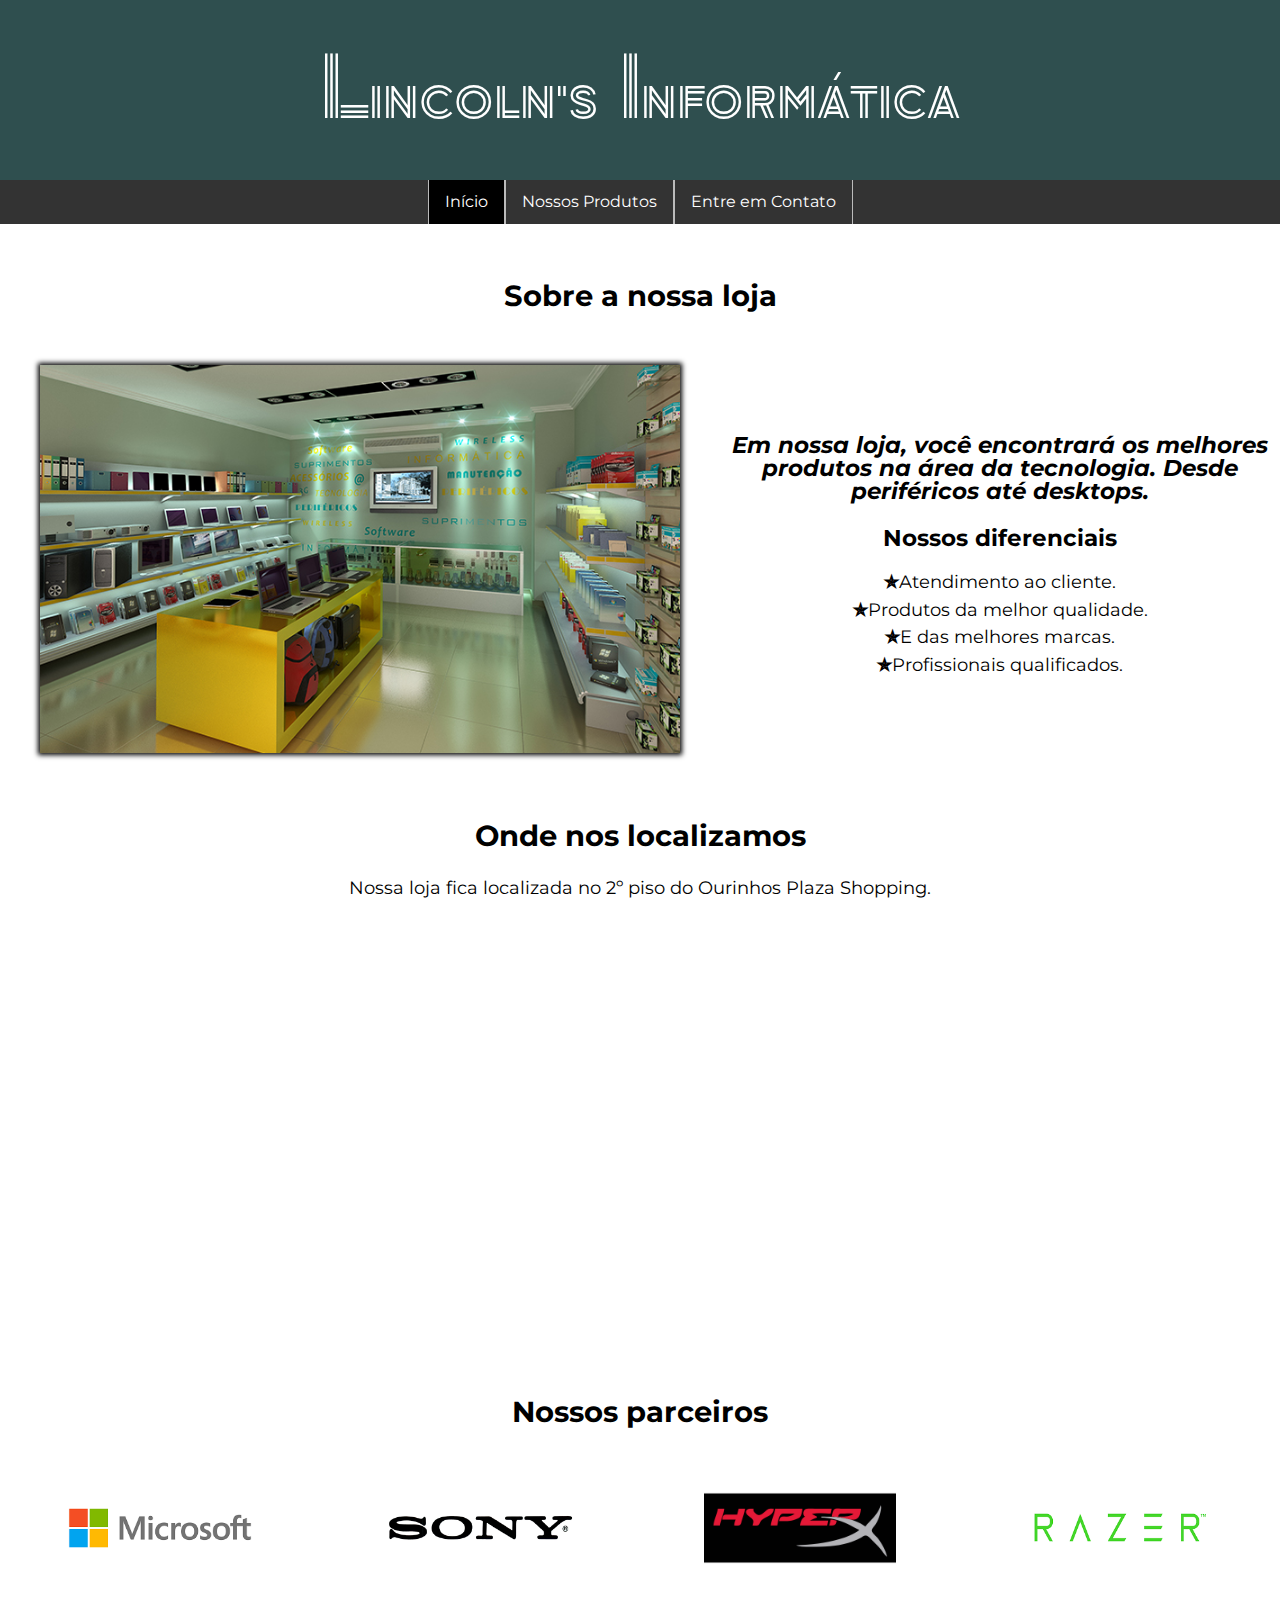
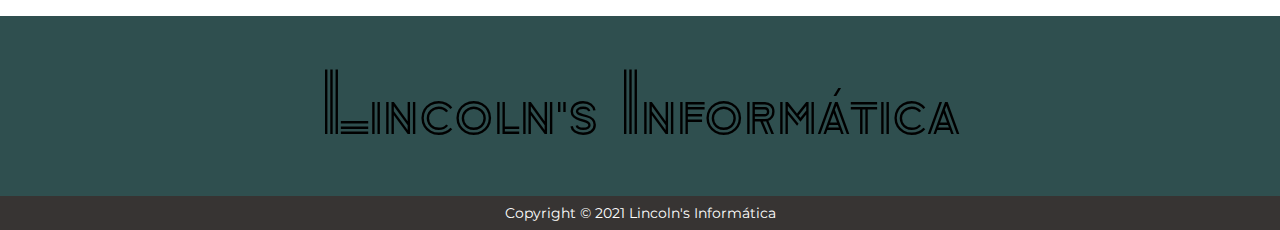
<file: Projeto Lincoln's Informática/index.html>
<!DOCTYPE html>
<html lang="pt-br">
    <head>
        <meta charset="UTF-8">
        <meta name="viewport" content="width=device-width initial-scale=1.0">
        <title>Início | Lincoln's Informática</title>

        <link href="./assets/css/reset.css" rel="stylesheet">
        <link href="./assets/css/style.css" rel="stylesheet">
        <link rel="preconnect" href="https://fonts.googleapis.com">
        <link rel="preconnect" href="https://fonts.gstatic.com" crossorigin>
        <link href="https://fonts.googleapis.com/css2?family=Zen+Tokyo+Zoo&display=swap" rel="stylesheet">
        <link rel="preconnect" href="https://fonts.googleapis.com">
        <link rel="preconnect" href="https://fonts.gstatic.com" crossorigin>
        <link href="https://fonts.googleapis.com/css2?family=Londrina+Shadow&display=swap" rel="stylesheet">
        <link rel="preconnect" href="https://fonts.googleapis.com">
        <link rel="preconnect" href="https://fonts.gstatic.com" crossorigin>
        <link href="https://fonts.googleapis.com/css2?family=Montserrat:wght@300&display=swap" rel="stylesheet">
    </head>

    <body>
        <header class="cabecalho">
            <p class="logo-cabecalho">Lincoln's Informática</p>
            <nav class="navegacao">
                <ul class="cabecalho-lista">
                    <li class="cabecalho-lista-links"><a class="active" href="index.html">Início</a></li>
                    <li class="cabecalho-lista-links"><a href="nossos_produtos.html">Nossos Produtos</a></li>
                    <li class="cabecalho-lista-links"><a href="entre_em_contato.html">Entre em Contato</a></li>
                </ul>
            </nav>
        </header>

        <main>
            <h1 class="sobre-titulo">Sobre a nossa loja</h1>
            <section class="diferenciais">
                <img src="./assets/img/fachada.jpg" alt="Fachada da loja." class="img-fachada">

                    <div class="nossos-diferenciais">

                        <p class="missao-loja">Em nossa loja, você encontrará os melhores produtos na área da tecnologia. Desde periféricos até desktops.</p>

                        <p class="nossos-diferenciais-titulo">Nossos diferenciais</p>

                        <ul class="nossos-diferenciais-lista">
                            <li class="nossos-diferenciais-itens">Atendimento ao cliente.</li>
                            <li class="nossos-diferenciais-itens">Produtos da melhor qualidade.</li>
                            <li class="nossos-diferenciais-itens">E das melhores marcas.</li>
                            <li class="nossos-diferenciais-itens">Profissionais qualificados.</li>
                        </ul>
                    </div>
            </section>

            <section class="localizacao">
                <p class="localizacao-titulo">Onde nos localizamos</p>
                <p class="localizacao-texto">Nossa loja fica localizada no 2º piso do Ourinhos Plaza Shopping.</p>

                <div class="mapa">
                    <iframe src="https://www.google.com/maps/embed?pb=!1m18!1m12!1m3!1d3673.1911787258123!2d-49.86589658535192!3d-22.979996346264052!2m3!1f0!2f0!3f0!3m2!1i1024!2i768!4f13.1!3m3!1m2!1s0x94c01900aa558fbf%3A0x5f0fba1669529ad4!2sOurinhos%20Plaza%20Shopping!5e0!3m2!1spt-BR!2sbr!4v1627475233076!5m2!1spt-BR!2sbr" width="100%" height="400" style="border:0;" allowfullscreen="" loading="lazy"></iframe>
                </div>
            </section>

            <section class="nossos-parceiros">
                <p class="nossos-parceiros-titulo">Nossos parceiros</p>

                <div class="logos">
                    <img src="./assets/img/logo-microsoft.png" class="logo-microsoft">
                    <img src="./assets/img/logo-sony.jpg" class="logo-sony">
                    <img src="./assets/img/logo-hyperx.png" class="logo-hyperx">
                    <img src="./assets/img/logo-razer.png" class="logo-razer">
                </div>
            </section>
        </main>
        <footer>
            <p class="logo-rodape">Lincoln's Informática</p>
            <p class="copyright">Copyright © 2021 Lincoln's Informática</p>
        </footer>
    </body>
</html>
</file>
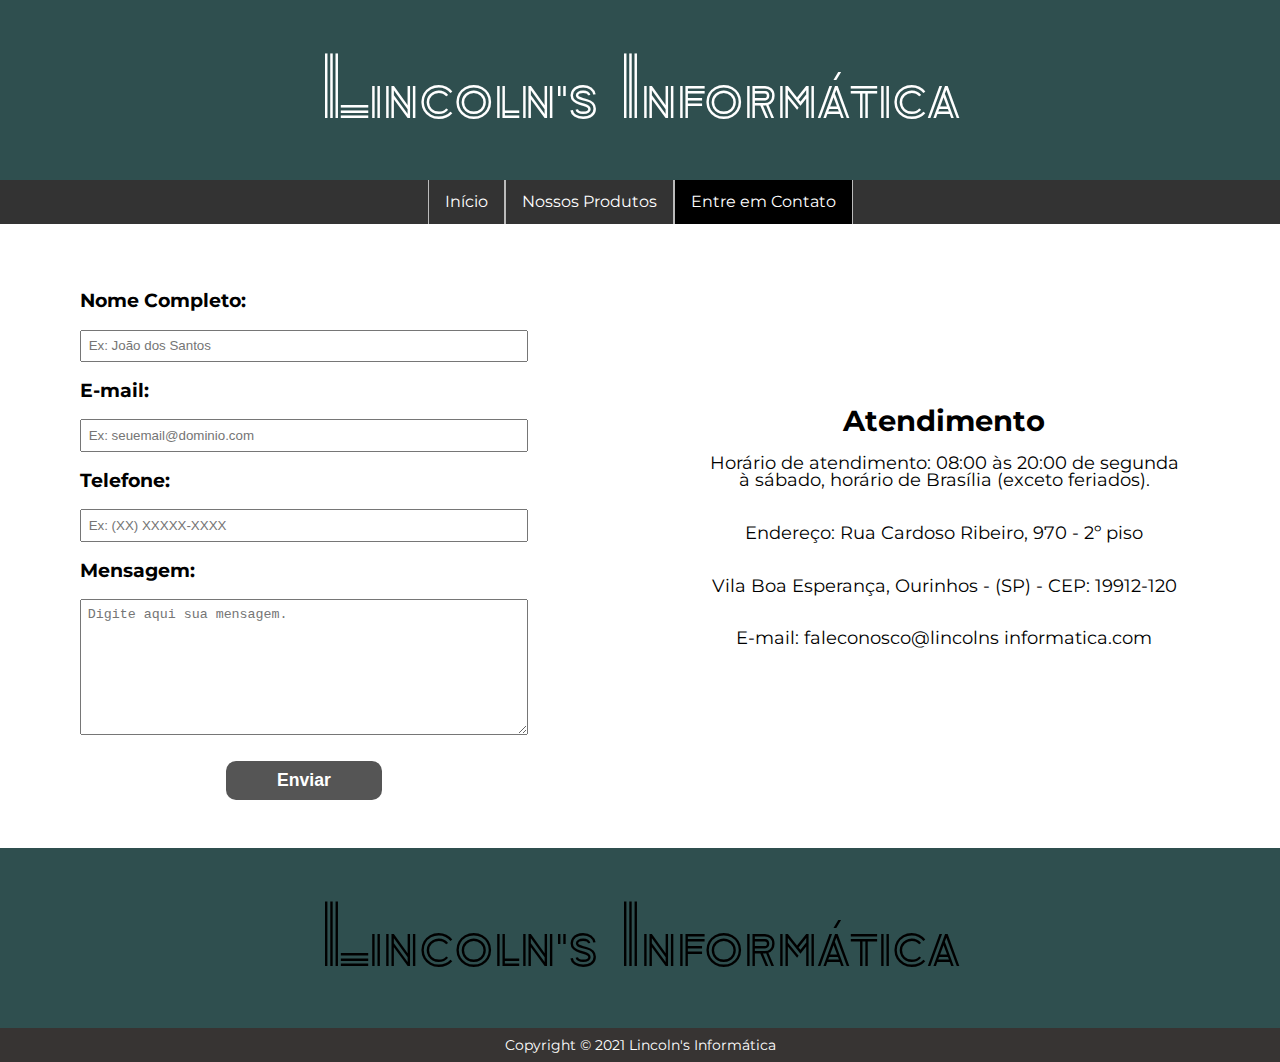
<file: Projeto Lincoln's Informática/entre_em_contato.html>
<!DOCTYPE html>
<html lang="pt-br">
    <head>
        <meta charset="UTF-8">
        <meta name="viewport" content="width=device-width initial-scale=1.0">
        <title>Entre em Contato | Lincoln's Informática</title>

        <link href="./assets/css/reset.css" rel="stylesheet">
        <link href="./assets/css/entre_em_contato.css" rel="stylesheet">
        <link rel="preconnect" href="https://fonts.googleapis.com">
        <link rel="preconnect" href="https://fonts.gstatic.com" crossorigin>
        <link href="https://fonts.googleapis.com/css2?family=Zen+Tokyo+Zoo&display=swap" rel="stylesheet">
        <link rel="preconnect" href="https://fonts.googleapis.com">
        <link rel="preconnect" href="https://fonts.gstatic.com" crossorigin>
        <link href="https://fonts.googleapis.com/css2?family=Londrina+Shadow&display=swap" rel="stylesheet">
        <link rel="preconnect" href="https://fonts.googleapis.com">
        <link rel="preconnect" href="https://fonts.gstatic.com" crossorigin>
        <link href="https://fonts.googleapis.com/css2?family=Montserrat:wght@300&display=swap" rel="stylesheet">
    </head>
    
    <body>
        <header class="cabecalho">
            <p class="logo-cabecalho">Lincoln's Informática</p>
            <nav class="navegacao">
                <ul class="cabecalho-lista">
                    <li class="cabecalho-lista-links"><a href="index.html">Início</a></li>
                    <li class="cabecalho-lista-links"><a href="nossos_produtos.html">Nossos Produtos</a></li>
                    <li class="cabecalho-lista-links"><a  class="active" href="entre_em_contato.html">Entre em Contato</a></li>
                </ul>
            </nav>
        </header>

        <main>
            <section class="conteudo-entre-em-contato">

                <form class="formulario">
                    <label for="nome-completo">Nome Completo:</label>
                    <input type="text" id="nome-completo" class="input-padrao" required placeholder="Ex: João dos Santos">
    
                    <label for="email">E-mail:</label>
                    <input type="email" id="email" class="input-padrao" required placeholder="Ex: seuemail@dominio.com">
    
                    <label for="telefone">Telefone:</label>
                    <input type="tel" id="telefone" class="input-padrao" required placeholder="Ex: (XX) XXXXX-XXXX">
    
                    <label for="mensagem">Mensagem:</label>
                    <textarea cols="" rows="8" id="mensagem" class="input-padrao" required placeholder="Digite aqui sua mensagem."></textarea>

                    <input type="submit" value="Enviar" class="enviar">
                </form>

                <div class="conteudo-atendimento">
                    <p class="atendimento">Atendimento</p>
                    <p class="informacoes-de-atendimento">Horário de atendimento: 08:00 às 20:00 de segunda à sábado, horário de Brasília (exceto feriados).</p>
                    <p class="informacoes-de-atendimento">Endereço: Rua Cardoso Ribeiro, 970 - 2º piso</p>
                    <p class="informacoes-de-atendimento">Vila Boa Esperança, Ourinhos - (SP) - CEP: 19912-120</p>
                    <p class="informacoes-de-atendimento">E-mail: faleconosco@lincolns informatica.com</p>
                </div>
            </section>
        </main>

        <footer>
            <p class="logo-rodape">Lincoln's Informática</p>
            <p class="copyright">Copyright © 2021 Lincoln's Informática</p>
        </footer>
    </body>
</html>
</file>
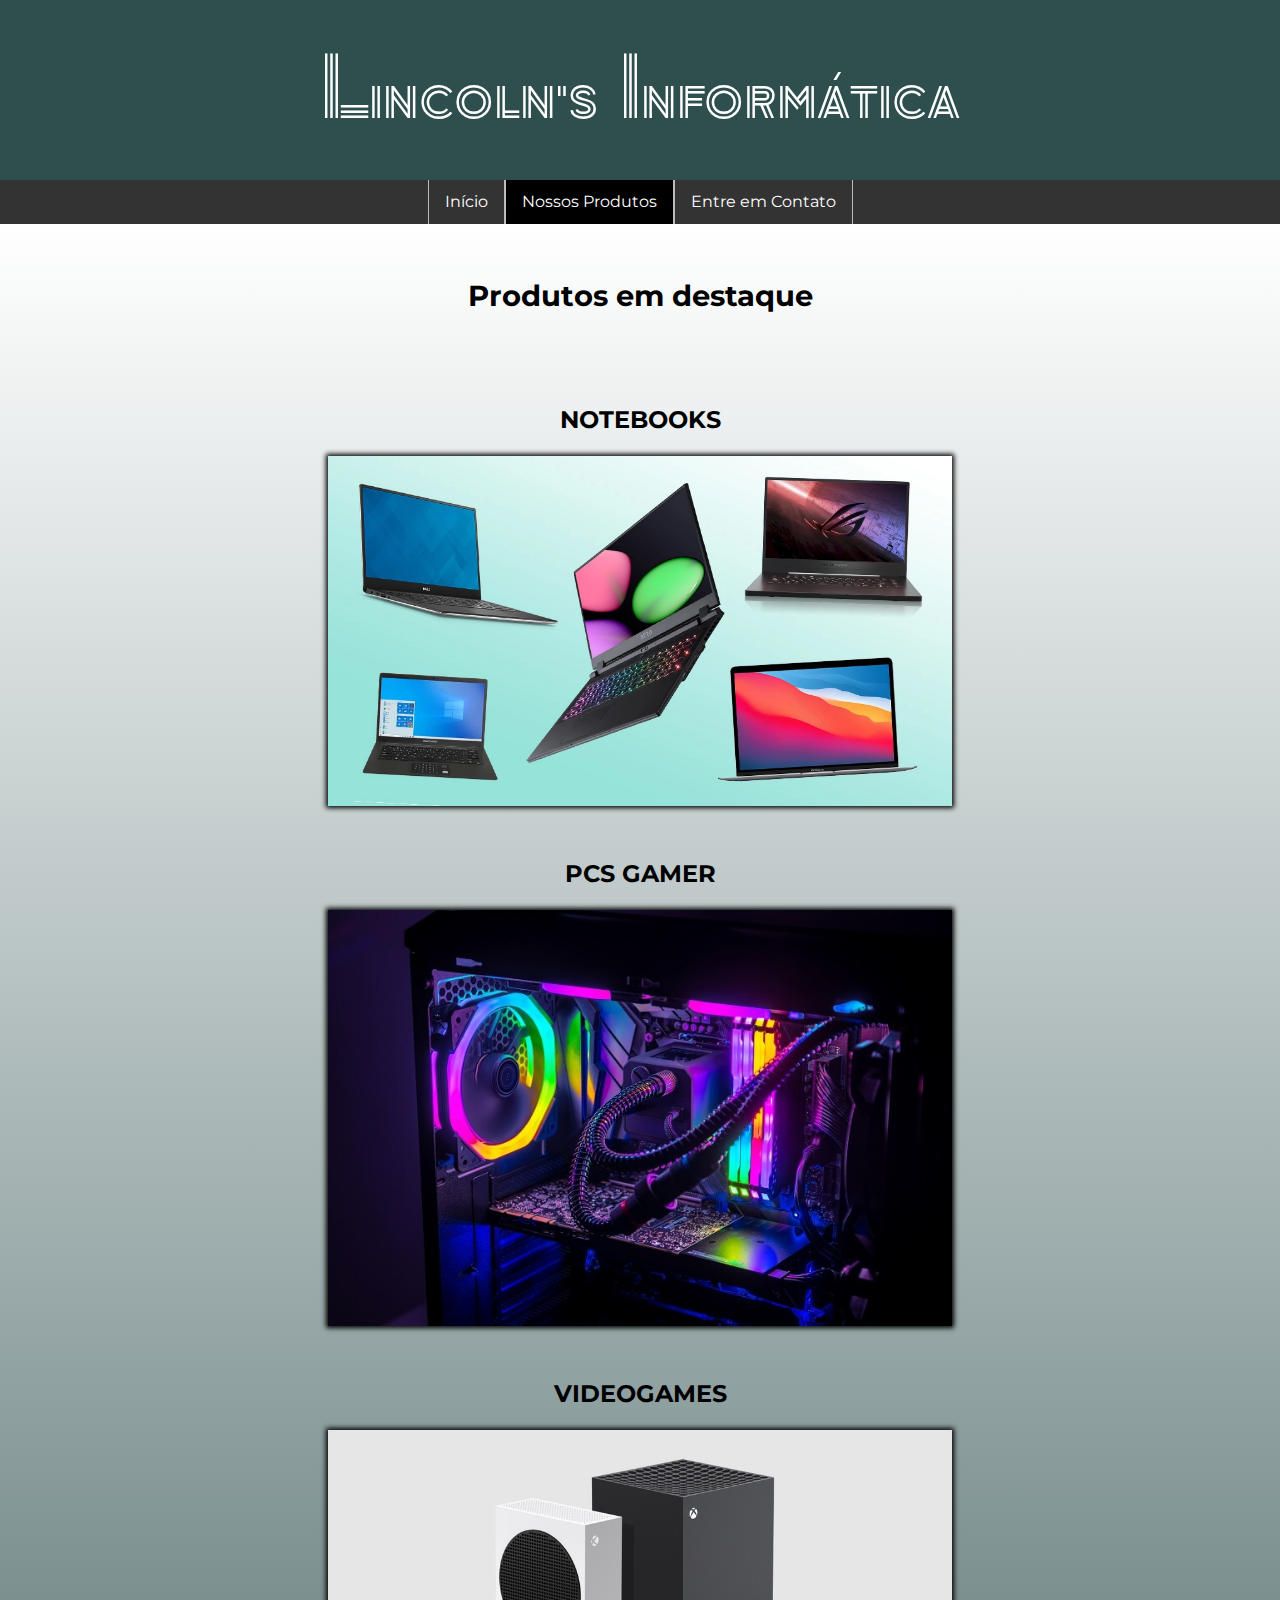
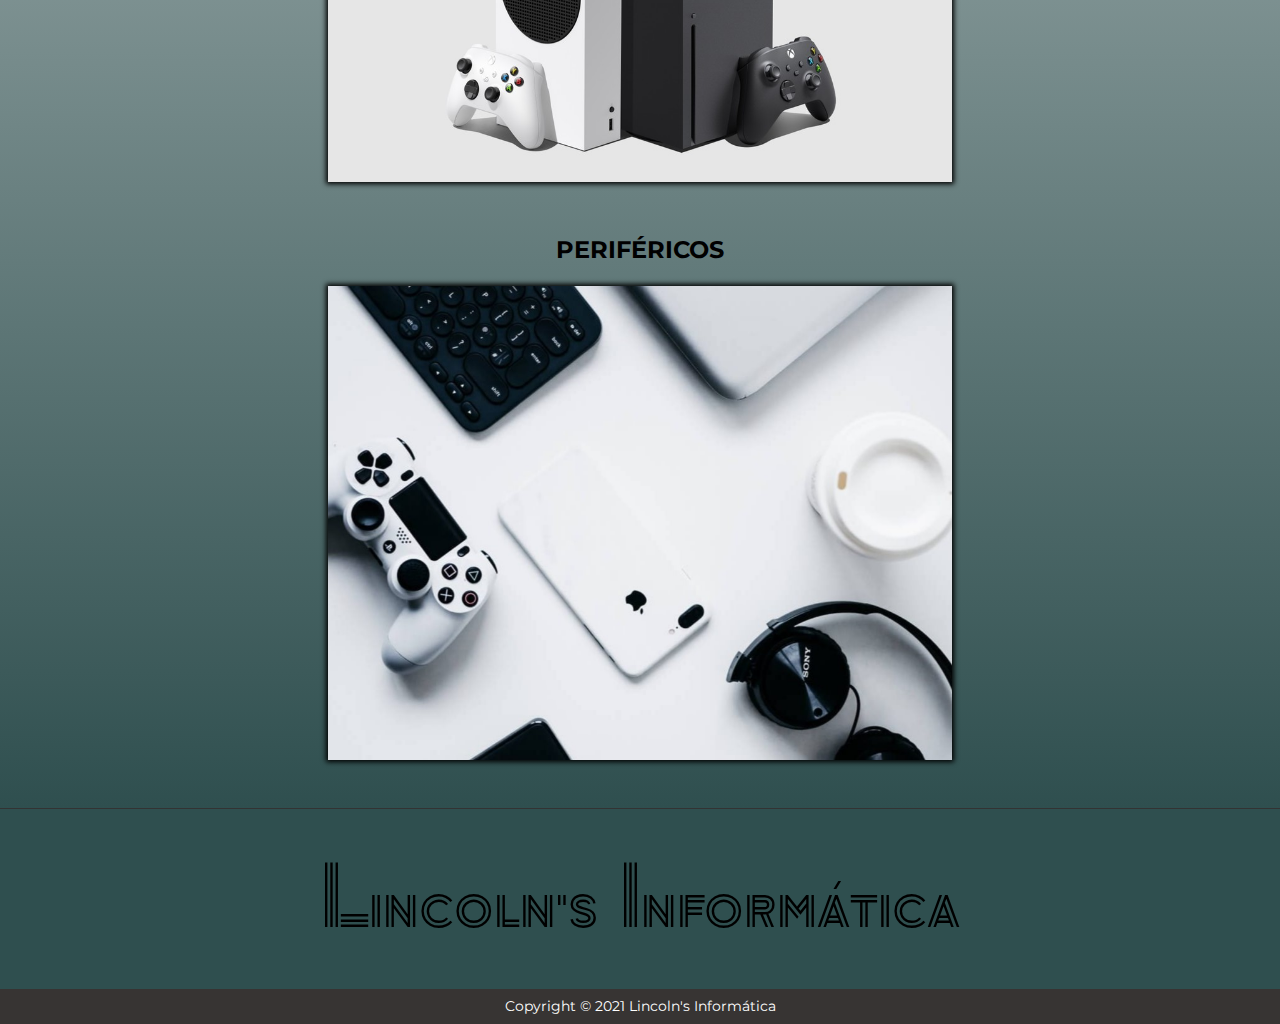
<file: Projeto Lincoln's Informática/nossos_produtos.html>
<!DOCTYPE html>
<html lang="pt-br">
    <head>
        <meta charset="UTF-8">
        <meta name="viewport" content="width=device-width initial-scale=1.0">
        <title>Nossos Produtos | Lincoln's Informática</title>

        <link href="./assets/css/reset.css" rel="stylesheet">
        <link href="./assets/css/nossos_produtos.css" rel="stylesheet">
        <link rel="preconnect" href="https://fonts.googleapis.com">
        <link rel="preconnect" href="https://fonts.gstatic.com" crossorigin>
        <link href="https://fonts.googleapis.com/css2?family=Zen+Tokyo+Zoo&display=swap" rel="stylesheet">
        <link rel="preconnect" href="https://fonts.googleapis.com">
        <link rel="preconnect" href="https://fonts.gstatic.com" crossorigin>
        <link href="https://fonts.googleapis.com/css2?family=Londrina+Shadow&display=swap" rel="stylesheet">
        <link rel="preconnect" href="https://fonts.googleapis.com">
        <link rel="preconnect" href="https://fonts.gstatic.com" crossorigin>
        <link href="https://fonts.googleapis.com/css2?family=Montserrat:wght@300&display=swap" rel="stylesheet">
    </head>

    <body>
        <header class="cabecalho">
            <p class="logo-cabecalho">Lincoln's Informática</p>
            <nav class="navegacao">
                <ul class="cabecalho-lista">
                    <li class="cabecalho-lista-links"><a href="index.html">Início</a></li>
                    <li class="cabecalho-lista-links"><a  class="active" href="nossos_produtos.html">Nossos Produtos</a></li>
                    <li class="cabecalho-lista-links"><a href="entre_em_contato.html">Entre em Contato</a></li>
                </ul>
            </nav>
        </header>

        <main>
            <section class="produtos-em-destaque">
                <h1 class="produtos-em-destaque-titulo">Produtos em destaque</h1>

                <ul class="produtos">
                    <li class="itens">
                        <h2 class="produtos-subtitulo">Notebooks</h2>
                        <img src="./assets/img/img-notebooks.jpg" class="imagens">
                    </li>
                    <li class="itens">
                        <h2 class="produtos-subtitulo">PCS Gamer</h2>
                        <img src="./assets/img/img-pc-gamer.jpg" class="imagens">
                    </li>
                    <li class="itens">
                        <h2 class="produtos-subtitulo">VideoGames</h2>
                        <img src="./assets/img/img-videogame.jpg" class="imagens">
                    </li>
                    <li class="itens">
                        <h2 class="produtos-subtitulo">Periféricos</h2>
                        <img src="./assets/img/img-perifericos.jpg" class="imagens">
                    </li>
                </ul>
            </section>
        </main>

        <footer>
            <p class="logo-rodape">Lincoln's Informática</p>
            <p class="copyright">Copyright © 2021 Lincoln's Informática</p>
        </footer>
    </body>
</html>
</file>
<file: Projeto Lincoln's Informática/assets/css/style.css>
body {
    font-family: 'Montserrat', sans-serif;
}

.logo-cabecalho {
    font-family: 'Zen Tokyo Zoo', cursive;
    font-size: 5em;
    background-color: darkslategray;
    color: white;
    text-align: center;
    padding: 50px;
}

.cabecalho-lista {
    display: flex;
    justify-content: center;
    list-style-type: none;
    margin: 0;
    padding: 0;
    overflow: hidden;
    background-color: #333;
}

.cabecalho-lista-links {
    border-right: 1px solid #bbb;
    border-left: 1px solid #bbb;
}

.cabecalho-lista-links a {
    display: block;
    color: white;
    padding: 14px 16px;
    text-decoration: none;
}

.cabecalho-lista-links a:hover:not(.active) {
    background-color: #111;
}

.active {
    background-color:black;
}

.sobre-titulo {
    font-size: 1.8em;
    font-weight: bold;
    text-align: center;
    margin-top: 2em;
    margin-bottom: 0.5em;
}

.img-fachada {
    width: 50%;
    margin: 2.5em;
    box-shadow: 0px 0px 5px 2px #000000;
}

.missao-loja {
    text-align: center;
    font-size: 1.45em;
    font-weight: bold;
    font-style: italic;
}

.diferenciais {
    display: flex;
    align-items: center;
}

.nossos-diferenciais {
    width: 50%;
    text-align: center;
}

.nossos-diferenciais-titulo {
    font-size: 1.45em;
    font-weight: bold;
    margin-top: 1em;
    margin-bottom: 1em;
    
}

.nossos-diferenciais-itens::before {
    content: "✯";
    font-weight: bold;
}

.nossos-diferenciais-itens {
    font-size: 1.15em;
    margin-bottom: 0.5em;

}

.localizacao-titulo {
    font-size: 1.8em;
    font-weight: bold;
    text-align: center;
    margin-top: 1em;
    margin-bottom: 1em;
}

.localizacao-texto {
    font-size: 1.15em;
    text-align: center;
    margin-bottom: 2em;
}

.mapa {
    width: 940px;
	margin: 0 auto;
    margin-bottom: 2em;
}

.nossos-parceiros-titulo {
    font-size: 1.8em;
    font-weight: bold;
    text-align: center;
    padding: 1em;
}

.logos {
    display: flex;
    align-items: center;
    justify-content: space-around;
    margin-bottom: 1em;
}

.logo-microsoft {
    width: 15%;
    margin-left: 1em;
    margin-right: 1em;
}

.logo-sony {
    width: 15%;
    margin-left: 1em;
    margin-right: 1em;
}

.logo-hyperx {
    width: 15%;
    margin-left: 1em;
    margin-right: 1em;
}

.logo-razer {
    width: 15%;
    margin-left: 1em;
    margin-right: 1em;
}

footer {
    background: darkslategray;
    color: white;
}

.logo-rodape {
    font-family: 'Zen Tokyo Zoo', cursive;
    font-size: 5em;
    text-align: center;
    background-color: darkslategray;
    color: white;
    padding: 50px;
    color: black;
}

.copyright {
    background-color: #373433;
    text-align: center;
    padding: 10px;
    color: white;
    font-size: 0.9em;
}

@media screen and (max-width: 768px) {
    .logo-cabecalho {
        padding: 25px;
    }

    .cabecalho-lista {
        display: block;
        text-align: center;
    }

    .cabecalho-lista-links {
        border: none;
    }

    .diferenciais {
        flex-direction: column;
    }

    .img-fachada{
        width: 95%;
    }

    .nossos-diferenciais {
        width: 95%;
    }

    .mapa {
        width: 95vw;
    }

    .logos {
        flex-direction: column;
    }

    .logo-microsoft {
        width: 50%;
    }

    .logo-sony {
        width: 50%;
    }

    .logo-hyperx {
        width: 50%;
    }

    .logo-razer {
        width: 50%;
    }

    .logo-rodape {
        padding: 25px;
    }
}

@media screen and (min-width: 768px) {
    .mapa {
        width: 85vw;
    }

    .logo-microsoft {
        width: 20%;
    }

    .logo-sony {
        width: 20%;
    }

    .logo-hyperx {
        width: 20%;
    }

    .logo-razer {
        width: 20%;
    }
}

@media screen and (min-width: 1024px) {
    .mapa {
        width: 95vw;
    }

    .logo-microsoft {
        width: 15%;
    }

    .logo-sony {
        width: 15%;
    }

    .logo-hyperx {
        width: 15%;
    }

    .logo-razer {
        width: 15%;
    }
}
</file>
<file: Projeto Lincoln's Informática/assets/css/entre_em_contato.css>
body {
    font-family: 'Montserrat', sans-serif;
}

.logo-cabecalho {
    font-family: 'Zen Tokyo Zoo', cursive;
    font-size: 5em;
    background-color: darkslategray;
    color: white;
    text-align: center;
    padding: 50px;
}

.cabecalho-lista {
    display: flex;
    justify-content: center;
    list-style-type: none;
    margin: 0;
    padding: 0;
    overflow: hidden;
    background-color: #333;
}

.cabecalho-lista-links {
    border-right: 1px solid #bbb;
    border-left: 1px solid #bbb;
}

.cabecalho-lista-links a {
    display: block;
    color: white;
    padding: 14px 16px;
    text-decoration: none;
}

.cabecalho-lista-links a:hover:not(.active) {
    background-color: #111;
}

.active {
    background-color:black;
}

footer {
    background: darkslategray;
    color: white;
}

.formulario {
    display: flex;
    flex-direction: column;
    width: 35%;
    margin-top: 3em;
    margin-bottom: 3em;
}

label {
    font-size: 1.2em;
    padding: 1em 0;
    font-weight: bold;
}

.input-padrao {
    padding: 0.5em;
}

.conteudo-entre-em-contato {
    display: flex;
    justify-content: space-around;
    align-items: center;
}

#mensagem {
    margin-bottom: 2em;
}

.enviar {
    width: 35%;
    padding: 0.5em;
    background: #555555;
    color: white;
    font-weight: bold;
    font-size: 1.1em;
    border: none;
    border-radius: 10px;
    transition: 0.5s all;
    cursor: pointer;
    margin: auto;
}

.enviar:hover {
    transform: scale(1.1);
}

.conteudo-atendimento {
    width: 40%;
}

.atendimento {
    font-size: 1.8em;
    font-weight: bold;
    text-align: center;
}

.informacoes-de-atendimento {
    padding: 1em;
    text-align: center;
    font-size: 1.1em;
}

.logo-rodape {
    font-family: 'Zen Tokyo Zoo', cursive;
    font-size: 5em;
    text-align: center;
    background-color: darkslategray;
    color: white;
    padding: 50px;
    color: black;
}

.copyright {
    background-color: #373433;
    text-align: center;
    padding: 10px;
    color: white;
    font-size: 0.9em;
}

@media screen and (max-width: 768px) {
    .logo-cabecalho {
        padding: 25px;
    }

    .cabecalho-lista {
        display: block;
        text-align: center;
    }

    .cabecalho-lista-links {
        border: none;
    }

    .conteudo-entre-em-contato {
        display: block;
    }

    .formulario {
        width: auto;
        padding: 3em;
    }

    .enviar {
        margin: auto;
    }

    .conteudo-atendimento {
        width: auto;
    }

    .logo-rodape {
        padding: 25px;
    }
}
</file>
<file: Projeto Lincoln's Informática/assets/css/nossos_produtos.css>
body {
    font-family: 'Montserrat', sans-serif;
}

.logo-cabecalho {
    font-family: 'Zen Tokyo Zoo', cursive;
    font-size: 5em;
    background-color: darkslategray;
    color: white;
    text-align: center;
    padding: 50px;
}

.cabecalho-lista {
    display: flex;
    justify-content: center;
    list-style-type: none;
    margin: 0;
    padding: 0;
    overflow: hidden;
    background-color: #333;
}

.cabecalho-lista-links {
    border-right: 1px solid #bbb;
    border-left: 1px solid #bbb;
}

.cabecalho-lista-links a {
    display: block;
    color: white;
    padding: 14px 16px;
    text-decoration: none;
}

.cabecalho-lista-links a:hover:not(.active) {
    background-color: #111;
}

.active {
    background-color:black;
}

.produtos-em-destaque {
    background: linear-gradient(white, darkslategray);
}

.produtos-em-destaque-titulo {
    font-size: 1.8em;
    font-weight: bold;
    text-align: center;
    padding: 2em;
}

.produtos-subtitulo {
    text-align: center;
    font-size: 1.5em;
    padding: 1em;
}

.produtos {
    text-transform: uppercase;
    display: flex;
    align-items: center;
    flex-wrap: wrap;
    padding-bottom: 2em;
}

.itens {
    font-weight: bold;
    padding: 1em;
    display: flex;
    flex-direction: column;
    align-items: center;
    width: 100%;
}

.imagens {
    width: 50%;
    box-shadow: 0px 0px 5px 2px #000000;
}

footer {
    background: darkslategray;
    color: white;
    border-top: 1px solid #333;
}

.logo-rodape {
    font-family: 'Zen Tokyo Zoo', cursive;
    font-size: 5em;
    text-align: center;
    background-color: darkslategray;
    color: white;
    padding: 50px;
    color: black;
}

.copyright {
    background-color: #373433;
    text-align: center;
    padding: 10px;
    color: white;
    font-size: 0.9em;
}

@media screen and (max-width: 768px) {
    .logo-cabecalho {
        padding: 25px;
    }

    .cabecalho-lista {
        display: block;
        text-align: center;
    }

    .cabecalho-lista-links {
        border: none;
    }

    .produtos-em-destaque-titulo {
        padding: 1.5em;
    }

    .imagens {
        width: 90vw;
    }

    .logo-rodape {
        padding: 25px;
    }
}
</file>
